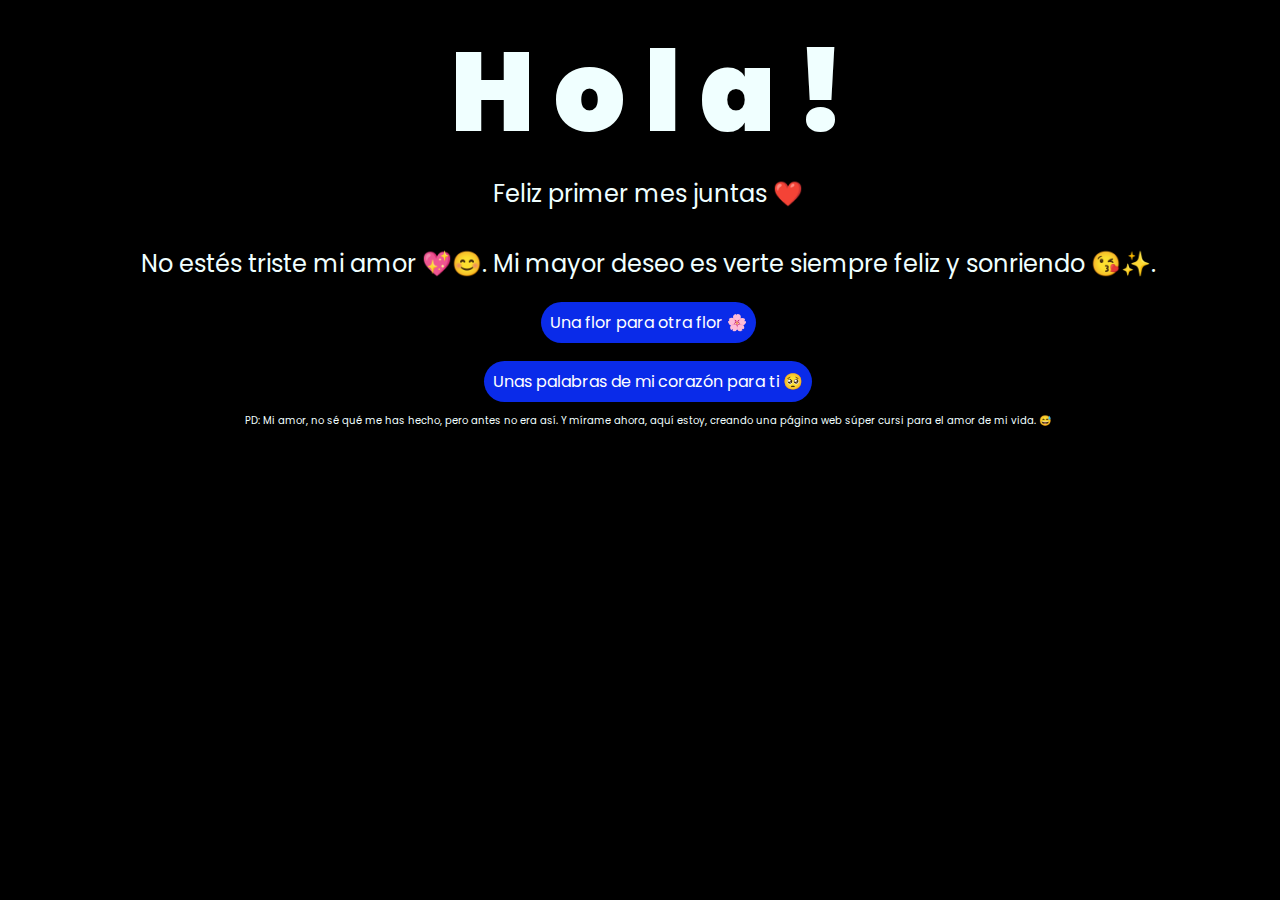
<file: index.html>
<!DOCTYPE html>
<html lang="es">

<head>
    <meta charset="UTF-8">
    <meta http-equiv="X-UA-Compatible" content="IE=edge">
    <meta name="viewport" content="width=device-width, initial-scale=1.0">
    <link rel="stylesheet" href="css/style.css">
    <link rel="icon" href="img/flowers.png" type="image/x-icon">
    <title>Te amo ❤️</title>
</head>

<body>
    <center>
    <div class="greetings">
        <span>H</span>
        <span>o</span>
        <span>l</span>
        <span>a</span>
        <span>!</span>
    </div>
    <div class="description">
        <span>Feliz primer mes juntas ❤️</span>
        <br><br>
        <span>No estés triste mi amor 💖😊. Mi mayor deseo es verte siempre feliz y sonriendo 😘✨.</span>
    </div>
    <div class="button">
        <button class="botones">
            <a href="flower.html" style="color: #fff;">Una flor para otra flor 🌸</a>
        </button>
    </div>
    <p></p>
    <div class="button">
        <button class="botones">
            <a href="carta.html" style="color: #fff;">Unas palabras de mi corazón para ti 🥺</a>
        </button>
    </div>

    <p class="pie">PD: Mi amor, no sé qué me has hecho, pero antes no era así. Y mírame ahora, aquí estoy, creando una página web súper cursi para el amor de mi vida. 😅</p>
    </center>
</body>
</html>
</file>
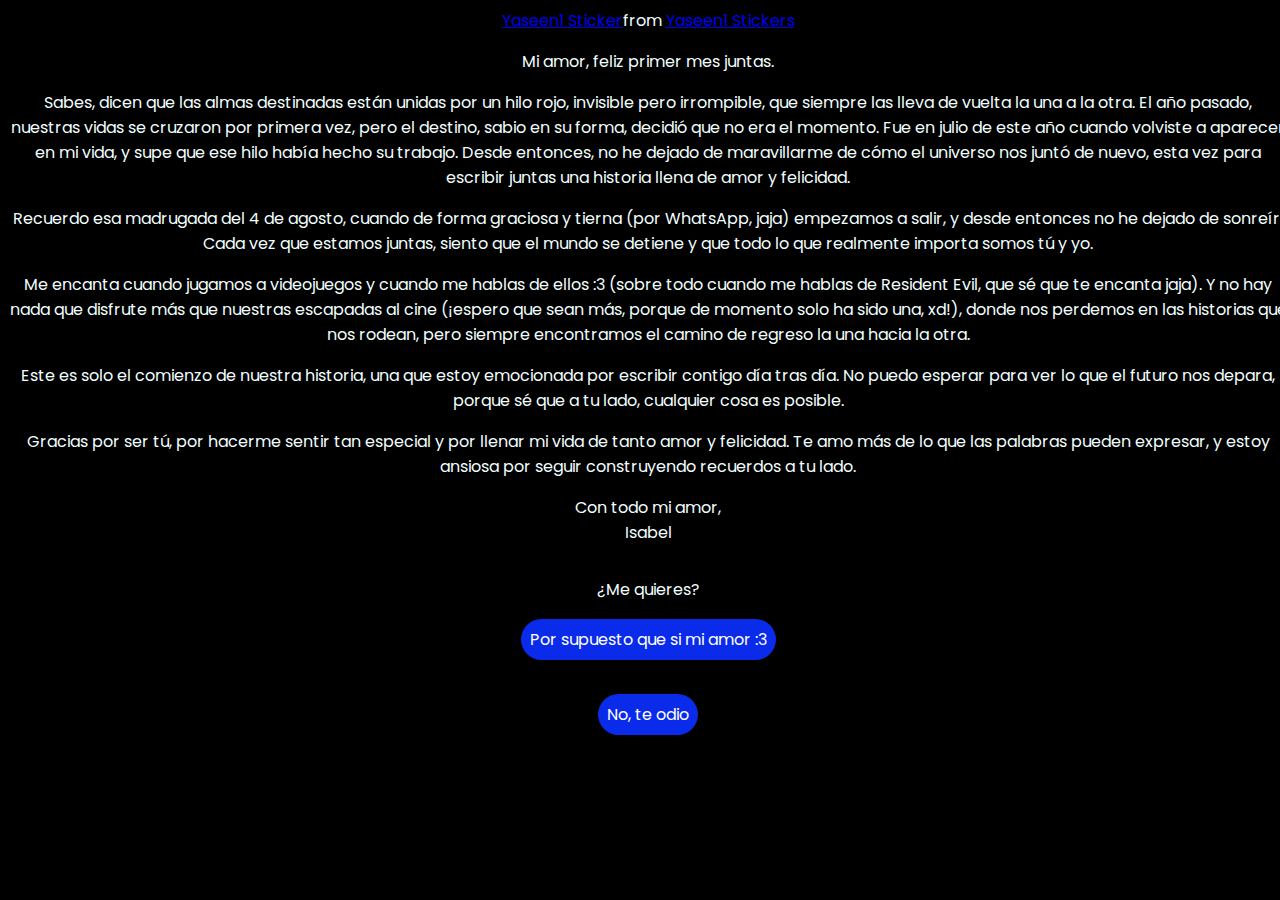
<file: carta.html>
<!DOCTYPE html>
<html lang="es">

<head>
    <meta charset="UTF-8">
    <meta http-equiv="X-UA-Compatible" content="IE=edge">
    <meta name="viewport" content="width=device-width, initial-scale=1.0">
    <link rel="stylesheet" href="css/style.css">
    <link rel="icon" href="img/flowers.png" type="image/x-icon">
    <title>Te amo ❤️</title>
</head>

<body>
    <audio src="sound/SOLO POR VOS.mp3" autoplay></audio>
    <center>
    <div class="tenor-gif-embed" data-postid="25415617" data-share-method="host" data-aspect-ratio="1" data-width="10%"><a href="https://tenor.com/view/yaseen1-gif-25415617">Yaseen1 Sticker</a>from <a href="https://tenor.com/search/yaseen1-stickers">Yaseen1 Stickers</a></div> <script type="text/javascript" async src="https://tenor.com/embed.js"></script>
    <div>
        <p>Mi amor, feliz primer mes juntas.</p> 
        <p>Sabes, dicen que las almas destinadas están unidas por un hilo rojo, invisible pero irrompible, que siempre las lleva de vuelta la una a la otra. El año pasado, nuestras vidas se cruzaron por primera vez, pero el destino, sabio en su forma, decidió que no era el momento. Fue en julio de este año cuando volviste a aparecer en mi vida, y supe que ese hilo había hecho su trabajo. Desde entonces, no he dejado de maravillarme de cómo el universo nos juntó de nuevo, esta vez para escribir juntas una historia llena de amor y felicidad.</p> 
        <p>Recuerdo esa madrugada del 4 de agosto, cuando de forma graciosa y tierna (por WhatsApp, jaja) empezamos a salir, y desde entonces no he dejado de sonreír. Cada vez que estamos juntas, siento que el mundo se detiene y que todo lo que realmente importa somos tú y yo.</p> 
        <p>Me encanta cuando jugamos a videojuegos y cuando me hablas de ellos :3 (sobre todo cuando me hablas de Resident Evil, que sé que te encanta jaja). Y no hay nada que disfrute más que nuestras escapadas al cine (¡espero que sean más, porque de momento solo ha sido una, xd!), donde nos perdemos en las historias que nos rodean, pero siempre encontramos el camino de regreso la una hacia la otra.</p> 
        <p>Este es solo el comienzo de nuestra historia, una que estoy emocionada por escribir contigo día tras día. No puedo esperar para ver lo que el futuro nos depara, porque sé que a tu lado, cualquier cosa es posible.</p> 
        <p>Gracias por ser tú, por hacerme sentir tan especial y por llenar mi vida de tanto amor y felicidad. Te amo más de lo que las palabras pueden expresar, y estoy ansiosa por seguir construyendo recuerdos a tu lado.</p> 
        <p>Con todo mi amor,<br> Isabel</p>
    </div>
</center>
    <p>¿Me quieres?</p>
    <div class="button">
        <button class="botones">
            <a href="si.html" style="color: #fff;">Por supuesto que si mi amor :3</a>
        </button>
    </div>
    <p></p>
    <div class="button">
        <button class="botones">
            <a href="https://www.youtube.com/watch?v=e-tEZ2H5tF8" style="color: #fff;">No, te odio</a>
        </button>
    </div>
</body>
</html>
</file>
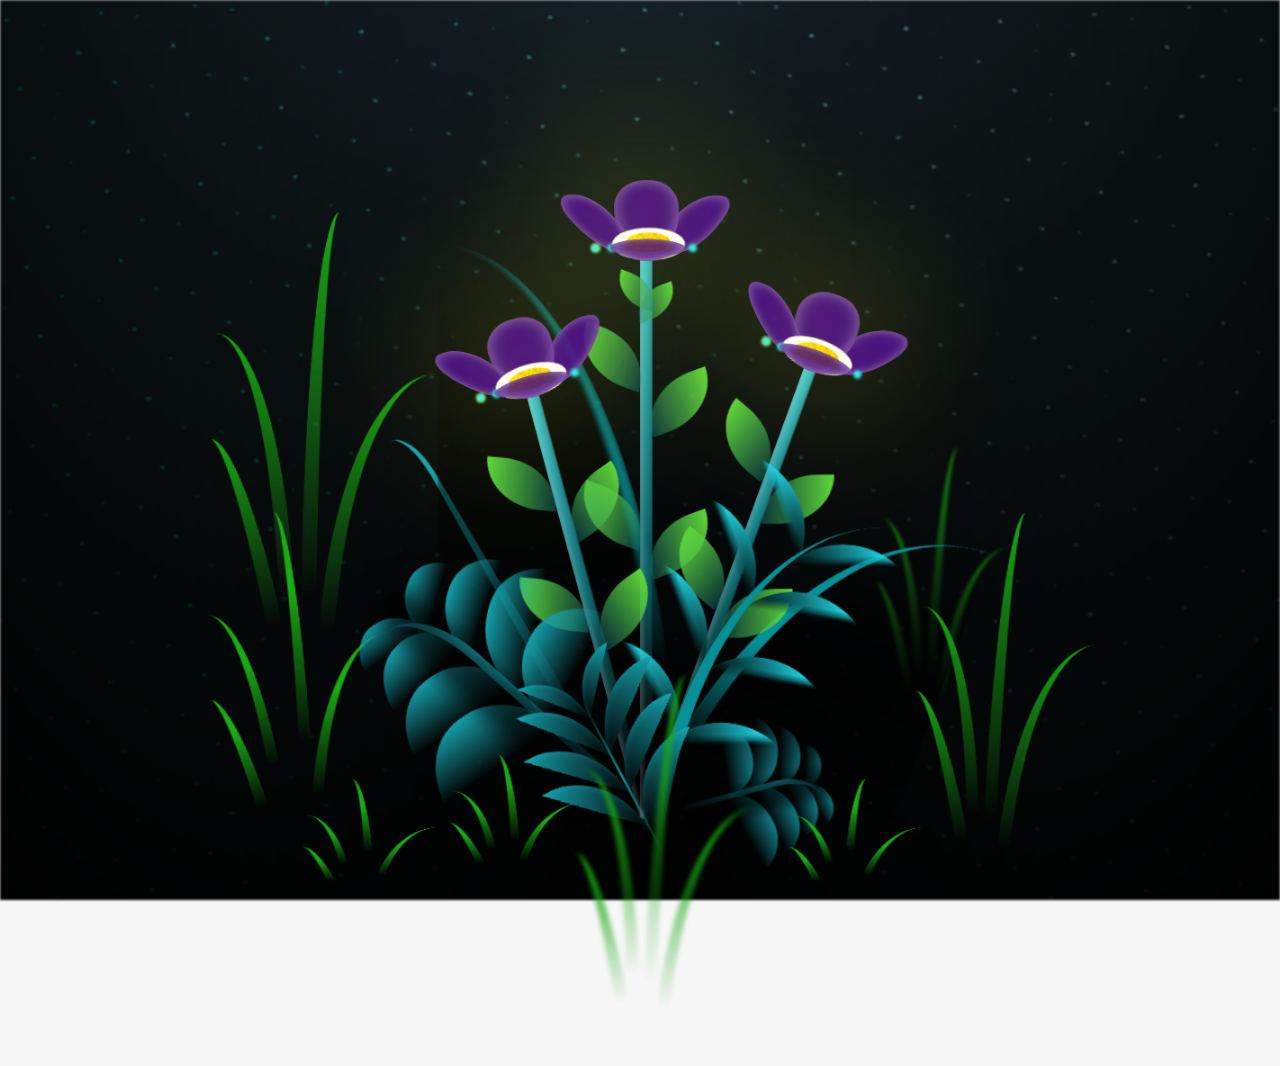
<file: flower.html>
<!DOCTYPE html>
<html lang="es">
  <head>
    <meta charset="UTF-8" />
    <meta http-equiv="X-UA-Compatible" content="IE=edge" />
    <meta name="viewport" content="width=device-width, initial-scale=1.0" />
    <link rel="stylesheet" href="css/main.css" />
    <link rel="icon" href="img/flowers.png" type="image/x-icon" />
    <title>Flor</title>
  </head>
  <body class="container">
    <audio src="sound/ChristianBasso&HaienQiu-Flowers.mp3" autoplay></audio>
    <div id="lyrics">
      
    </div>
    
    <h3 class="titulo">Estas flores moradas son un reflejo de la ternura y la pasión que llenan mi vida desde que estás a mi lado.</h3>
    <div class="night"></div>
    <div class="flowers">
      <div class="flower flower--1">
        <div class="flower__leafs flower__leafs--1">
          <div class="flower__leaf flower__leaf--1"></div>
          <div class="flower__leaf flower__leaf--2"></div>
          <div class="flower__leaf flower__leaf--3"></div>
          <div class="flower__leaf flower__leaf--4"></div>
          <div class="flower__white-circle"></div>

          <div class="flower__light flower__light--1"></div>
          <div class="flower__light flower__light--2"></div>
          <div class="flower__light flower__light--3"></div>
          <div class="flower__light flower__light--4"></div>
          <div class="flower__light flower__light--5"></div>
          <div class="flower__light flower__light--6"></div>
          <div class="flower__light flower__light--7"></div>
          <div class="flower__light flower__light--8"></div>
        </div>
        <div class="flower__line">
          <div class="flower__line__leaf flower__line__leaf--1"></div>
          <div class="flower__line__leaf flower__line__leaf--2"></div>
          <div class="flower__line__leaf flower__line__leaf--3"></div>
          <div class="flower__line__leaf flower__line__leaf--4"></div>
          <div class="flower__line__leaf flower__line__leaf--5"></div>
          <div class="flower__line__leaf flower__line__leaf--6"></div>
        </div>
      </div>

      <div class="flower flower--2">
        <div class="flower__leafs flower__leafs--2">
          <div class="flower__leaf flower__leaf--1"></div>
          <div class="flower__leaf flower__leaf--2"></div>
          <div class="flower__leaf flower__leaf--3"></div>
          <div class="flower__leaf flower__leaf--4"></div>
          <div class="flower__white-circle"></div>

          <div class="flower__light flower__light--1"></div>
          <div class="flower__light flower__light--2"></div>
          <div class="flower__light flower__light--3"></div>
          <div class="flower__light flower__light--4"></div>
          <div class="flower__light flower__light--5"></div>
          <div class="flower__light flower__light--6"></div>
          <div class="flower__light flower__light--7"></div>
          <div class="flower__light flower__light--8"></div>
        </div>
        <div class="flower__line">
          <div class="flower__line__leaf flower__line__leaf--1"></div>
          <div class="flower__line__leaf flower__line__leaf--2"></div>
          <div class="flower__line__leaf flower__line__leaf--3"></div>
          <div class="flower__line__leaf flower__line__leaf--4"></div>
        </div>
      </div>

      <div class="flower flower--3">
        <div class="flower__leafs flower__leafs--3">
          <div class="flower__leaf flower__leaf--1"></div>
          <div class="flower__leaf flower__leaf--2"></div>
          <div class="flower__leaf flower__leaf--3"></div>
          <div class="flower__leaf flower__leaf--4"></div>
          <div class="flower__white-circle"></div>

          <div class="flower__light flower__light--1"></div>
          <div class="flower__light flower__light--2"></div>
          <div class="flower__light flower__light--3"></div>
          <div class="flower__light flower__light--4"></div>
          <div class="flower__light flower__light--5"></div>
          <div class="flower__light flower__light--6"></div>
          <div class="flower__light flower__light--7"></div>
          <div class="flower__light flower__light--8"></div>
        </div>
        <div class="flower__line">
          <div class="flower__line__leaf flower__line__leaf--1"></div>
          <div class="flower__line__leaf flower__line__leaf--2"></div>
          <div class="flower__line__leaf flower__line__leaf--3"></div>
          <div class="flower__line__leaf flower__line__leaf--4"></div>
        </div>
      </div>

      <div class="grow-ans" style="--d: 1.2s">
        <div class="flower__g-long">
          <div class="flower__g-long__top"></div>
          <div class="flower__g-long__bottom"></div>
        </div>
      </div>

      <div class="growing-grass">
        <div class="flower__grass flower__grass--1">
          <div class="flower__grass--top"></div>
          <div class="flower__grass--bottom"></div>
          <div class="flower__grass__leaf flower__grass__leaf--1"></div>
          <div class="flower__grass__leaf flower__grass__leaf--2"></div>
          <div class="flower__grass__leaf flower__grass__leaf--3"></div>
          <div class="flower__grass__leaf flower__grass__leaf--4"></div>
          <div class="flower__grass__leaf flower__grass__leaf--5"></div>
          <div class="flower__grass__leaf flower__grass__leaf--6"></div>
          <div class="flower__grass__leaf flower__grass__leaf--7"></div>
          <div class="flower__grass__leaf flower__grass__leaf--8"></div>
          <div class="flower__grass__overlay"></div>
        </div>
      </div>

      <div class="growing-grass">
        <div class="flower__grass flower__grass--2">
          <div class="flower__grass--top"></div>
          <div class="flower__grass--bottom"></div>
          <div class="flower__grass__leaf flower__grass__leaf--1"></div>
          <div class="flower__grass__leaf flower__grass__leaf--2"></div>
          <div class="flower__grass__leaf flower__grass__leaf--3"></div>
          <div class="flower__grass__leaf flower__grass__leaf--4"></div>
          <div class="flower__grass__leaf flower__grass__leaf--5"></div>
          <div class="flower__grass__leaf flower__grass__leaf--6"></div>
          <div class="flower__grass__leaf flower__grass__leaf--7"></div>
          <div class="flower__grass__leaf flower__grass__leaf--8"></div>
          <div class="flower__grass__overlay"></div>
        </div>
      </div>

      <div class="grow-ans" style="--d: 2.4s">
        <div class="flower__g-right flower__g-right--1">
          <div class="leaf"></div>
        </div>
      </div>

      <div class="grow-ans" style="--d: 2.8s">
        <div class="flower__g-right flower__g-right--2">
          <div class="leaf"></div>
        </div>
      </div>

      <div class="grow-ans" style="--d: 2.8s">
        <div class="flower__g-front">
          <div
            class="flower__g-front__leaf-wrapper flower__g-front__leaf-wrapper--1"
          >
            <div class="flower__g-front__leaf"></div>
          </div>
          <div
            class="flower__g-front__leaf-wrapper flower__g-front__leaf-wrapper--2"
          >
            <div class="flower__g-front__leaf"></div>
          </div>
          <div
            class="flower__g-front__leaf-wrapper flower__g-front__leaf-wrapper--3"
          >
            <div class="flower__g-front__leaf"></div>
          </div>
          <div
            class="flower__g-front__leaf-wrapper flower__g-front__leaf-wrapper--4"
          >
            <div class="flower__g-front__leaf"></div>
          </div>
          <div
            class="flower__g-front__leaf-wrapper flower__g-front__leaf-wrapper--5"
          >
            <div class="flower__g-front__leaf"></div>
          </div>
          <div
            class="flower__g-front__leaf-wrapper flower__g-front__leaf-wrapper--6"
          >
            <div class="flower__g-front__leaf"></div>
          </div>
          <div
            class="flower__g-front__leaf-wrapper flower__g-front__leaf-wrapper--7"
          >
            <div class="flower__g-front__leaf"></div>
          </div>
          <div
            class="flower__g-front__leaf-wrapper flower__g-front__leaf-wrapper--8"
          >
            <div class="flower__g-front__leaf"></div>
          </div>
          <div class="flower__g-front__line"></div>
        </div>
      </div>

      <div class="grow-ans" style="--d: 3.2s">
        <div class="flower__g-fr">
          <div class="leaf"></div>
          <div class="flower__g-fr__leaf flower__g-fr__leaf--1"></div>
          <div class="flower__g-fr__leaf flower__g-fr__leaf--2"></div>
          <div class="flower__g-fr__leaf flower__g-fr__leaf--3"></div>
          <div class="flower__g-fr__leaf flower__g-fr__leaf--4"></div>
          <div class="flower__g-fr__leaf flower__g-fr__leaf--5"></div>
          <div class="flower__g-fr__leaf flower__g-fr__leaf--6"></div>
          <div class="flower__g-fr__leaf flower__g-fr__leaf--7"></div>
          <div class="flower__g-fr__leaf flower__g-fr__leaf--8"></div>
        </div>
      </div>

      <div class="long-g long-g--0">
        <div class="grow-ans" style="--d: 3s">
          <div class="leaf leaf--0"></div>
        </div>
        <div class="grow-ans" style="--d: 2.2s">
          <div class="leaf leaf--1"></div>
        </div>
        <div class="grow-ans" style="--d: 3.4s">
          <div class="leaf leaf--2"></div>
        </div>
        <div class="grow-ans" style="--d: 3.6s">
          <div class="leaf leaf--3"></div>
        </div>
      </div>

      <div class="long-g long-g--1">
        <div class="grow-ans" style="--d: 3.6s">
          <div class="leaf leaf--0"></div>
        </div>
        <div class="grow-ans" style="--d: 3.8s">
          <div class="leaf leaf--1"></div>
        </div>
        <div class="grow-ans" style="--d: 4s">
          <div class="leaf leaf--2"></div>
        </div>
        <div class="grow-ans" style="--d: 4.2s">
          <div class="leaf leaf--3"></div>
        </div>
      </div>

      <div class="long-g long-g--2">
        <div class="grow-ans" style="--d: 4s">
          <div class="leaf leaf--0"></div>
        </div>
        <div class="grow-ans" style="--d: 4.2s">
          <div class="leaf leaf--1"></div>
        </div>
        <div class="grow-ans" style="--d: 4.4s">
          <div class="leaf leaf--2"></div>
        </div>
        <div class="grow-ans" style="--d: 4.6s">
          <div class="leaf leaf--3"></div>
        </div>
      </div>

      <div class="long-g long-g--3">
        <div class="grow-ans" style="--d: 4s">
          <div class="leaf leaf--0"></div>
        </div>
        <div class="grow-ans" style="--d: 4.2s">
          <div class="leaf leaf--1"></div>
        </div>
        <div class="grow-ans" style="--d: 3s">
          <div class="leaf leaf--2"></div>
        </div>
        <div class="grow-ans" style="--d: 3.6s">
          <div class="leaf leaf--3"></div>
        </div>
      </div>

      <div class="long-g long-g--4">
        <div class="grow-ans" style="--d: 4s">
          <div class="leaf leaf--0"></div>
        </div>
        <div class="grow-ans" style="--d: 4.2s">
          <div class="leaf leaf--1"></div>
        </div>
        <div class="grow-ans" style="--d: 3s">
          <div class="leaf leaf--2"></div>
        </div>
        <div class="grow-ans" style="--d: 3.6s">
          <div class="leaf leaf--3"></div>
        </div>
      </div>

      <div class="long-g long-g--5">
        <div class="grow-ans" style="--d: 4s">
          <div class="leaf leaf--0"></div>
        </div>
        <div class="grow-ans" style="--d: 4.2s">
          <div class="leaf leaf--1"></div>
        </div>
        <div class="grow-ans" style="--d: 3s">
          <div class="leaf leaf--2"></div>
        </div>
        <div class="grow-ans" style="--d: 3.6s">
          <div class="leaf leaf--3"></div>
        </div>
      </div>

      <div class="long-g long-g--6">
        <div class="grow-ans" style="--d: 4.2s">
          <div class="leaf leaf--0"></div>
        </div>
        <div class="grow-ans" style="--d: 4.4s">
          <div class="leaf leaf--1"></div>
        </div>
        <div class="grow-ans" style="--d: 4.6s">
          <div class="leaf leaf--2"></div>
        </div>
        <div class="grow-ans" style="--d: 4.8s">
          <div class="leaf leaf--3"></div>
        </div>
      </div>

      <div class="long-g long-g--7">
        <div class="grow-ans" style="--d: 3s">
          <div class="leaf leaf--0"></div>
        </div>
        <div class="grow-ans" style="--d: 3.2s">
          <div class="leaf leaf--1"></div>
        </div>
        <div class="grow-ans" style="--d: 3.5s">
          <div class="leaf leaf--2"></div>
        </div>
        <div class="grow-ans" style="--d: 3.6s">
          <div class="leaf leaf--3"></div>
        </div>
      </div>
    </div>
    <script src="anim.js"></script>
    <script src="main.js"></script>
  </body>
</html>
</file>
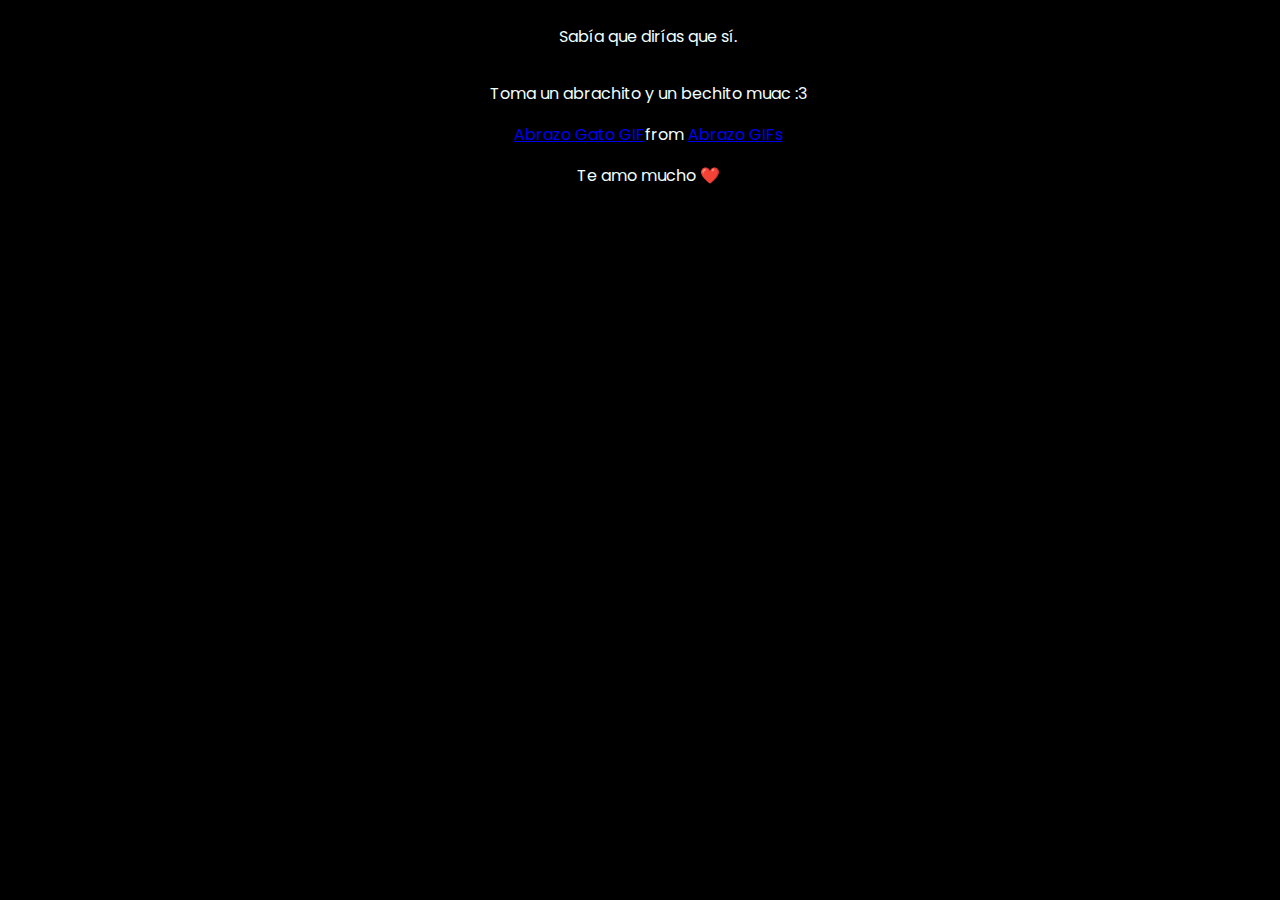
<file: si.html>
<!DOCTYPE html>
<html lang="es">

<head>
    <meta charset="UTF-8">
    <meta http-equiv="X-UA-Compatible" content="IE=edge">
    <meta name="viewport" content="width=device-width, initial-scale=1.0">
    <link rel="stylesheet" href="css/style.css">
    <link rel="icon" href="img/flowers.png" type="image/x-icon">
    <title>Te amo ❤️</title>
</head>

<body>
    <p>Sabía que dirías que sí.</p>
    <p>Toma un abrachito y un bechito muac :3</p>
    <div class="tenor-gif-embed" data-postid="12957105" data-share-method="host" data-aspect-ratio="1.7734" data-width="50%"><a href="https://tenor.com/view/abrazo-gato-kiss-kisses-gif-12957105">Abrazo Gato GIF</a>from <a href="https://tenor.com/search/abrazo-gifs">Abrazo GIFs</a></div> <script type="text/javascript" async src="https://tenor.com/embed.js"></script>
    <p>Te amo mucho ❤️</p>
</body>
</html>
</file>
<file: css/style.css>
@import url('https://fonts.googleapis.com/css2?family=Poppins:ital,wght@0,500;1,900&display=swap');
*{
    font-family: 'Poppins',cursive;
}

.pie{
    font-size: 10px;
}

body{
    color: azure;
    width: 100%;
    height: 100%;
    display: flex;
    flex-direction: column;
    align-items: center;
    justify-content: center;
    background-color: black;
    /* padding-top: -30; */
}

.botones{
    padding: 9px;
    border-radius: 80px;
    background-color: transparent;
    border: none;
}

.botones a{
    background-color: #0a2be9;
    padding: 9px;
    border-radius: 80px;
    -webkit-border-radius: 80px;
    -moz-border-radius: 80px;
    -ms-border-radius: 80px;
    -o-border-radius: 80px;

}

.botones a:focus{
    background-color: rgb(50, 194, 194);
}

.greetings{
    font-size: 7rem;
    font-weight: 900;
}
.greetings > span{
    animation: glow 2.5s ease-in-out infinite;
}
@keyframes glow{
    0%, 100%{
        color: #fff;
        text-shadow: 0 0 12px #39c6d6, 0 0 50px #39c6d6, 0 0 100px #39c6d6;
    }
    10%, 90%{
        color: #111;
        text-shadow: none;
    }
}
.greetings > span:nth-child(2){
    animation-delay: .2s ;
}
.greetings > span:nth-child(3){
    animation-delay: .4s ;
}
.greetings > span:nth-child(4){
    animation-delay: .6s;
}
.greetings > span:nth-child(5){
    animation-delay: .8s;
}
.greetings > span:nth-child(6){
    animation-delay: 1s;
}

.description{
    font-size: 1.5rem;
    margin-bottom: 20px;
}

.button a{
    text-decoration: none;
    font-size: 1rem;
    color: #111;
}

@media screen and (max-width:574px){
    .greetings{
        display: block;
        font-size: 4rem;
        font-weight: 800;
        text-align: center;
    }
    .description{
        font-size: 2rem;
    }
    
    .button a{
        font-size: 1rem;
    }
}
</file>
<file: css/main.css>
*,
*::after,
*::before {
  padding: 0;
  margin: 0;
  box-sizing: border-box;
}

:root {
  --dark-color: #000;
}

body {
  display: flex;
  align-items: flex-end;
  justify-content: center;
  min-height: 100vh;
  background-color: var(--dark-color);
  overflow: hidden;
  perspective: 1000px;
}

#lyrics {
  font-size: 28px;
  font-family: "Franklin Gothic Medium", "Arial Narrow", Arial, sans-serif;
  color: white;
  position: absolute;
  margin-bottom: 20%;
  z-index: 1;
  font-weight: bold;
  letter-spacing: 4px;
}
@media only screen and (max-width: 600px) {
  /* Estilos específicos para dispositivos con un ancho máximo de 600px */
  #lyrics {
      font-size: 14px; /* Reduce el tamaño del texto para dispositivos más pequeños */
      margin-bottom: 530px;
      letter-spacing: 3px;
  }

}
.titulo {
  margin-bottom: 180px;
  font-family: "Arial Narrow", Arial, sans-serif;
  color: yellow;
  position: absolute;
  font-weight: bold;
  letter-spacing: 10px;
  opacity: 0;
  animation: fadeIn 3s ease-in-out forwards;
  text-align: center;
}
@keyframes fadeIn {
  from {
    opacity: 0;
  }
  to {
    opacity: 1;
  }
}

.night {
  z-index: -1;
  position: absolute;
  left: 50%;
  top: 0;
  transform: translateX(-50%);
  width: 100%;
  height: 100%;
  filter: blur(0.1vmin);
  background-image: radial-gradient(
      ellipse at top,
      transparent 0%,
      var(--dark-color)
    ),
    radial-gradient(
      ellipse at bottom,
      var(--dark-color),
      rgba(145, 233, 255, 0.2)
    ),
    repeating-linear-gradient(
      220deg,
      rgb(0, 0, 0) 0px,
      rgb(0, 0, 0) 19px,
      transparent 19px,
      transparent 22px
    ),
    repeating-linear-gradient(
      189deg,
      rgb(0, 0, 0) 0px,
      rgb(0, 0, 0) 19px,
      transparent 19px,
      transparent 22px
    ),
    repeating-linear-gradient(
      148deg,
      rgb(0, 0, 0) 0px,
      rgb(0, 0, 0) 19px,
      transparent 19px,
      transparent 22px
    ),
    linear-gradient(90deg, rgb(0, 255, 250), rgb(240, 240, 240));
}

.flowers {
  position: relative;
  transform: scale(0.9);
  /*margin-bottom: 100px;
  */
}

@media only screen and (max-width: 600px) {
  /* Estilos específicos para dispositivos con un ancho máximo de 600px */
.flowers {
      font-size: 14px;
      margin-bottom: 35%;
      letter-spacing: 3px;
      transform: scale(1.0);
}

}

.flower {
  position: absolute;
  bottom: 10vmin;
  transform-origin: bottom center;
  z-index: 10;
  --fl-speed: 0.8s;
}
.flower--1 {
  -webkit-animation: moving-flower-1 4s linear infinite;
  animation: moving-flower-1 4s linear infinite;
}
.flower--1 .flower__line {
  height: 70vmin;
  -webkit-animation-delay: 0.3s;
  animation-delay: 0.3s;
}
.flower--1 .flower__line__leaf--1 {
  -webkit-animation: blooming-leaf-right var(--fl-speed) 1.6s backwards;
  animation: blooming-leaf-right var(--fl-speed) 1.6s backwards;
}
.flower--1 .flower__line__leaf--2 {
  -webkit-animation: blooming-leaf-right var(--fl-speed) 1.4s backwards;
  animation: blooming-leaf-right var(--fl-speed) 1.4s backwards;
}
.flower--1 .flower__line__leaf--3 {
  -webkit-animation: blooming-leaf-left var(--fl-speed) 1.2s backwards;
  animation: blooming-leaf-left var(--fl-speed) 1.2s backwards;
}
.flower--1 .flower__line__leaf--4 {
  -webkit-animation: blooming-leaf-left var(--fl-speed) 1s backwards;
  animation: blooming-leaf-left var(--fl-speed) 1s backwards;
}
.flower--1 .flower__line__leaf--5 {
  -webkit-animation: blooming-leaf-right var(--fl-speed) 1.8s backwards;
  animation: blooming-leaf-right var(--fl-speed) 1.8s backwards;
}
.flower--1 .flower__line__leaf--6 {
  -webkit-animation: blooming-leaf-left var(--fl-speed) 2s backwards;
  animation: blooming-leaf-left var(--fl-speed) 2s backwards;
}
.flower--2 {
  left: 50%;
  transform: rotate(20deg);
  -webkit-animation: moving-flower-2 4s linear infinite;
  animation: moving-flower-2 4s linear infinite;
}
.flower--2 .flower__line {
  height: 60vmin;
  -webkit-animation-delay: 0.6s;
  animation-delay: 0.6s;
}
.flower--2 .flower__line__leaf--1 {
  -webkit-animation: blooming-leaf-right var(--fl-speed) 1.9s backwards;
  animation: blooming-leaf-right var(--fl-speed) 1.9s backwards;
}
.flower--2 .flower__line__leaf--2 {
  -webkit-animation: blooming-leaf-right var(--fl-speed) 1.7s backwards;
  animation: blooming-leaf-right var(--fl-speed) 1.7s backwards;
}
.flower--2 .flower__line__leaf--3 {
  -webkit-animation: blooming-leaf-left var(--fl-speed) 1.5s backwards;
  animation: blooming-leaf-left var(--fl-speed) 1.5s backwards;
}
.flower--2 .flower__line__leaf--4 {
  -webkit-animation: blooming-leaf-left var(--fl-speed) 1.3s backwards;
  animation: blooming-leaf-left var(--fl-speed) 1.3s backwards;
}
.flower--3 {
  left: 50%;
  transform: rotate(-15deg);
  -webkit-animation: moving-flower-3 4s linear infinite;
  animation: moving-flower-3 4s linear infinite;
}
.flower--3 .flower__line {
  -webkit-animation-delay: 0.9s;
  animation-delay: 0.9s;
}
.flower--3 .flower__line__leaf--1 {
  -webkit-animation: blooming-leaf-right var(--fl-speed) 2.5s backwards;
  animation: blooming-leaf-right var(--fl-speed) 2.5s backwards;
}
.flower--3 .flower__line__leaf--2 {
  -webkit-animation: blooming-leaf-right var(--fl-speed) 2.3s backwards;
  animation: blooming-leaf-right var(--fl-speed) 2.3s backwards;
}
.flower--3 .flower__line__leaf--3 {
  -webkit-animation: blooming-leaf-left var(--fl-speed) 2.1s backwards;
  animation: blooming-leaf-left var(--fl-speed) 2.1s backwards;
}
.flower--3 .flower__line__leaf--4 {
  -webkit-animation: blooming-leaf-left var(--fl-speed) 1.9s backwards;
  animation: blooming-leaf-left var(--fl-speed) 1.9s backwards;
}
.flower__leafs {
  position: relative;
  -webkit-animation: blooming-flower 2s backwards;
  animation: blooming-flower 2s backwards;
}
.flower__leafs--1 {
  -webkit-animation-delay: 1.1s;
  animation-delay: 1.1s;
}
.flower__leafs--2 {
  -webkit-animation-delay: 1.4s;
  animation-delay: 1.4s;
}
.flower__leafs--3 {
  -webkit-animation-delay: 1.7s;
  animation-delay: 1.7s;
}
.flower__leafs::after {
  content: "";
  position: absolute;
  left: 0;
  top: 0;
  transform: translate(-50%, -100%);
  width: 8vmin;
  height: 8vmin;
  background-color: #f9fd25;
  /* background-color: #fd2525; */
  filter: blur(10vmin);
}
.flower__leaf {
  position: absolute;
  bottom: 0;
  left: 50%;
  width: 8vmin;
  height: 11vmin;
  border-radius: 51% 49% 47% 53%/44% 45% 55% 69%;
  background-color: #253bfd;
  background-color: #440092;
  transform-origin: bottom center;
  opacity: 0.9;
  box-shadow: inset 0 0 2vmin rgba(255, 255, 255, 0.5);
}
.flower__leaf--1 {
  transform: translate(-10%, 1%) rotateY(40deg) rotateX(-50deg);
}
.flower__leaf--2 {
  transform: translate(-50%, -4%) rotateX(40deg);
}
.flower__leaf--3 {
  transform: translate(-90%, 0%) rotateY(45deg) rotateX(50deg);
}
.flower__leaf--4 {
  width: 8vmin;
  height: 8vmin;
  transform-origin: bottom left;
  border-radius: 4vmin 10vmin 4vmin 4vmin;
  transform: translate(0%, 18%) rotateX(70deg) rotate(-43deg);
  background-color: #41017c;
  z-index: 1;
  opacity: 0.8;
}
.flower__white-circle {
  position: absolute;
  left: -3.5vmin;
  top: -3vmin;
  width: 9vmin;
  height: 4vmin;
  border-radius: 50%;
  background-color: #fff;
}
.flower__white-circle::after {
  content: "";
  position: absolute;
  left: 50%;
  top: 45%;
  transform: translate(-50%, -50%);
  width: 60%;
  height: 60%;
  border-radius: inherit;
  background-image: repeating-linear-gradient(
      135deg,
      rgba(0, 0, 0, 0.03) 0px,
      rgba(0, 0, 0, 0.03) 1px,
      transparent 1px,
      transparent 12px
    ),
    repeating-linear-gradient(
      45deg,
      rgba(0, 0, 0, 0.03) 0px,
      rgba(0, 0, 0, 0.03) 1px,
      transparent 1px,
      transparent 12px
    ),
    repeating-linear-gradient(
      67.5deg,
      rgba(0, 0, 0, 0.03) 0px,
      rgba(0, 0, 0, 0.03) 1px,
      transparent 1px,
      transparent 12px
    ),
    repeating-linear-gradient(
      135deg,
      rgba(0, 0, 0, 0.03) 0px,
      rgba(0, 0, 0, 0.03) 1px,
      transparent 1px,
      transparent 12px
    ),
    repeating-linear-gradient(
      45deg,
      rgba(0, 0, 0, 0.03) 0px,
      rgba(0, 0, 0, 0.03) 1px,
      transparent 1px,
      transparent 12px
    ),
    repeating-linear-gradient(
      112.5deg,
      rgba(0, 0, 0, 0.03) 0px,
      rgba(0, 0, 0, 0.03) 1px,
      transparent 1px,
      transparent 12px
    ),
    repeating-linear-gradient(
      112.5deg,
      rgba(0, 0, 0, 0.03) 0px,
      rgba(0, 0, 0, 0.03) 1px,
      transparent 1px,
      transparent 12px
    ),
    repeating-linear-gradient(
      45deg,
      rgba(0, 0, 0, 0.03) 0px,
      rgba(0, 0, 0, 0.03) 1px,
      transparent 1px,
      transparent 12px
    ),
    repeating-linear-gradient(
      22.5deg,
      rgba(0, 0, 0, 0.03) 0px,
      rgba(0, 0, 0, 0.03) 1px,
      transparent 1px,
      transparent 12px
    ),
    repeating-linear-gradient(
      45deg,
      rgba(0, 0, 0, 0.03) 0px,
      rgba(0, 0, 0, 0.03) 1px,
      transparent 1px,
      transparent 12px
    ),
    repeating-linear-gradient(
      22.5deg,
      rgba(0, 0, 0, 0.03) 0px,
      rgba(0, 0, 0, 0.03) 1px,
      transparent 1px,
      transparent 12px
    ),
    repeating-linear-gradient(
      135deg,
      rgba(0, 0, 0, 0.03) 0px,
      rgba(0, 0, 0, 0.03) 1px,
      transparent 1px,
      transparent 12px
    ),
    repeating-linear-gradient(
      157.5deg,
      rgba(0, 0, 0, 0.03) 0px,
      rgba(0, 0, 0, 0.03) 1px,
      transparent 1px,
      transparent 12px
    ),
    repeating-linear-gradient(
      67.5deg,
      rgba(0, 0, 0, 0.03) 0px,
      rgba(0, 0, 0, 0.03) 1px,
      transparent 1px,
      transparent 12px
    ),
    repeating-linear-gradient(
      67.5deg,
      rgba(0, 0, 0, 0.03) 0px,
      rgba(0, 0, 0, 0.03) 1px,
      transparent 1px,
      transparent 12px
    ),
    linear-gradient(90deg, rgb(255, 235, 18), rgb(255, 206, 0));
}
.flower__line {
  height: 55vmin;
  width: 1.5vmin;
  background-image: linear-gradient(
      to left,
      rgba(0, 0, 0, 0.2),
      transparent,
      rgba(255, 255, 255, 0.2)
    ),
    linear-gradient(to top, transparent 10%, #14757a, #39c6d6);
  box-shadow: inset 0 0 2px rgba(0, 0, 0, 0.5);
  -webkit-animation: grow-flower-tree 4s backwards;
  animation: grow-flower-tree 4s backwards;
}
.flower__line__leaf {
  --w: 7vmin;
  --h: calc(var(--w) + 2vmin);
  position: absolute;
  top: 20%;
  left: 90%;
  width: var(--w);
  height: var(--h);
  border-top-right-radius: var(--h);
  border-bottom-left-radius: var(--h);
  background-image: linear-gradient(to top, rgba(20, 117, 122, 0.4), #5ed639);
}
.flower__line__leaf--1 {
  transform: rotate(70deg) rotateY(30deg);
}
.flower__line__leaf--2 {
  top: 45%;
  transform: rotate(70deg) rotateY(30deg);
}
.flower__line__leaf--3,
.flower__line__leaf--4,
.flower__line__leaf--6 {
  border-top-right-radius: 0;
  border-bottom-left-radius: 0;
  border-top-left-radius: var(--h);
  border-bottom-right-radius: var(--h);
  left: -460%;
  top: 12%;
  transform: rotate(-70deg) rotateY(30deg);
}
.flower__line__leaf--4 {
  top: 40%;
}
.flower__line__leaf--5 {
  top: 0;
  transform-origin: left;
  transform: rotate(70deg) rotateY(30deg) scale(0.6);
}
.flower__line__leaf--6 {
  top: -2%;
  left: -450%;
  transform-origin: right;
  transform: rotate(-70deg) rotateY(30deg) scale(0.6);
}
.flower__light {
  position: absolute;
  bottom: 0vmin;
  width: 1vmin;
  height: 1vmin;
  background-color: rgb(255, 251, 0);
  border-radius: 50%;
  filter: blur(0.2vmin);
  -webkit-animation: light-ans 4s linear infinite backwards;
  animation: light-ans 4s linear infinite backwards;
}
.flower__light:nth-child(odd) {
  background-color: #23f0ff;
}
.flower__light--1 {
  left: -2vmin;
  -webkit-animation-delay: 1s;
  animation-delay: 1s;
}
.flower__light--2 {
  left: 3vmin;
  -webkit-animation-delay: 0.5s;
  animation-delay: 0.5s;
}
.flower__light--3 {
  left: -6vmin;
  -webkit-animation-delay: 0.3s;
  animation-delay: 0.3s;
}
.flower__light--4 {
  left: 6vmin;
  -webkit-animation-delay: 0.9s;
  animation-delay: 0.9s;
}
.flower__light--5 {
  left: -1vmin;
  -webkit-animation-delay: 1.5s;
  animation-delay: 1.5s;
}
.flower__light--6 {
  left: -4vmin;
  -webkit-animation-delay: 3s;
  animation-delay: 3s;
}
.flower__light--7 {
  left: 3vmin;
  -webkit-animation-delay: 2s;
  animation-delay: 2s;
}
.flower__light--8 {
  left: -6vmin;
  -webkit-animation-delay: 3.5s;
  animation-delay: 3.5s;
}
.flower__grass {
  --c: #159faa;
  --line-w: 1.5vmin;
  position: absolute;
  bottom: 12vmin;
  left: -7vmin;
  display: flex;
  flex-direction: column;
  align-items: flex-end;
  z-index: 20;
  transform-origin: bottom center;
  transform: rotate(-48deg) rotateY(40deg);
}
.flower__grass--1 {
  -webkit-animation: moving-grass 2s linear infinite;
  animation: moving-grass 2s linear infinite;
}
.flower__grass--2 {
  left: 2vmin;
  bottom: 10vmin;
  transform: scale(0.5) rotate(75deg) rotateX(10deg) rotateY(-200deg);
  opacity: 0.8;
  z-index: 0;
  -webkit-animation: moving-grass--2 1.5s linear infinite;
  animation: moving-grass--2 1.5s linear infinite;
}
.flower__grass--top {
  width: 7vmin;
  height: 10vmin;
  border-top-right-radius: 100%;
  border-right: var(--line-w) solid var(--c);
  transform-origin: bottom center;
  transform: rotate(-2deg);
}
.flower__grass--bottom {
  margin-top: -2px;
  width: var(--line-w);
  height: 25vmin;
  background-image: linear-gradient(to top, transparent, var(--c));
}
.flower__grass__leaf {
  --size: 10vmin;
  position: absolute;
  width: calc(var(--size) * 2.1);
  height: var(--size);
  border-top-left-radius: var(--size);
  border-top-right-radius: var(--size);
  background-image: linear-gradient(
    to top,
    transparent,
    transparent 30%,
    var(--c)
  );
  z-index: 100;
}
.flower__grass__leaf--1 {
  top: -6%;
  left: 30%;
  --size: 6vmin;
  transform: rotate(-20deg);
  -webkit-animation: growing-grass-ans--1 2s 2.6s backwards;
  animation: growing-grass-ans--1 2s 2.6s backwards;
}
@-webkit-keyframes growing-grass-ans--1 {
  0% {
    transform-origin: bottom left;
    transform: rotate(-20deg) scale(0);
  }
}
@keyframes growing-grass-ans--1 {
  0% {
    transform-origin: bottom left;
    transform: rotate(-20deg) scale(0);
  }
}
.flower__grass__leaf--2 {
  top: -5%;
  left: -110%;
  --size: 6vmin;
  transform: rotate(10deg);
  -webkit-animation: growing-grass-ans--2 2s 2.4s linear backwards;
  animation: growing-grass-ans--2 2s 2.4s linear backwards;
}
@-webkit-keyframes growing-grass-ans--2 {
  0% {
    transform-origin: bottom right;
    transform: rotate(10deg) scale(0);
  }
}
@keyframes growing-grass-ans--2 {
  0% {
    transform-origin: bottom right;
    transform: rotate(10deg) scale(0);
  }
}
.flower__grass__leaf--3 {
  top: 5%;
  left: 60%;
  --size: 8vmin;
  transform: rotate(-18deg) rotateX(-20deg);
  -webkit-animation: growing-grass-ans--3 2s 2.2s linear backwards;
  animation: growing-grass-ans--3 2s 2.2s linear backwards;
}
@-webkit-keyframes growing-grass-ans--3 {
  0% {
    transform-origin: bottom left;
    transform: rotate(-18deg) rotateX(-20deg) scale(0);
  }
}
@keyframes growing-grass-ans--3 {
  0% {
    transform-origin: bottom left;
    transform: rotate(-18deg) rotateX(-20deg) scale(0);
  }
}
.flower__grass__leaf--4 {
  top: 6%;
  left: -135%;
  --size: 8vmin;
  transform: rotate(2deg);
  -webkit-animation: growing-grass-ans--4 2s 2s linear backwards;
  animation: growing-grass-ans--4 2s 2s linear backwards;
}
@-webkit-keyframes growing-grass-ans--4 {
  0% {
    transform-origin: bottom right;
    transform: rotate(2deg) scale(0);
  }
}
@keyframes growing-grass-ans--4 {
  0% {
    transform-origin: bottom right;
    transform: rotate(2deg) scale(0);
  }
}
.flower__grass__leaf--5 {
  top: 20%;
  left: 60%;
  --size: 10vmin;
  transform: rotate(-24deg) rotateX(-20deg);
  -webkit-animation: growing-grass-ans--5 2s 1.8s linear backwards;
  animation: growing-grass-ans--5 2s 1.8s linear backwards;
}
@-webkit-keyframes growing-grass-ans--5 {
  0% {
    transform-origin: bottom left;
    transform: rotate(-24deg) rotateX(-20deg) scale(0);
  }
}
@keyframes growing-grass-ans--5 {
  0% {
    transform-origin: bottom left;
    transform: rotate(-24deg) rotateX(-20deg) scale(0);
  }
}
.flower__grass__leaf--6 {
  top: 22%;
  left: -180%;
  --size: 10vmin;
  transform: rotate(10deg);
  -webkit-animation: growing-grass-ans--6 2s 1.6s linear backwards;
  animation: growing-grass-ans--6 2s 1.6s linear backwards;
}
@-webkit-keyframes growing-grass-ans--6 {
  0% {
    transform-origin: bottom right;
    transform: rotate(10deg) scale(0);
  }
}
@keyframes growing-grass-ans--6 {
  0% {
    transform-origin: bottom right;
    transform: rotate(10deg) scale(0);
  }
}
.flower__grass__leaf--7 {
  top: 39%;
  left: 70%;
  --size: 10vmin;
  transform: rotate(-10deg);
  -webkit-animation: growing-grass-ans--7 2s 1.4s linear backwards;
  animation: growing-grass-ans--7 2s 1.4s linear backwards;
}
@-webkit-keyframes growing-grass-ans--7 {
  0% {
    transform-origin: bottom left;
    transform: rotate(-10deg) scale(0);
  }
}
@keyframes growing-grass-ans--7 {
  0% {
    transform-origin: bottom left;
    transform: rotate(-10deg) scale(0);
  }
}
.flower__grass__leaf--8 {
  top: 40%;
  left: -215%;
  --size: 11vmin;
  transform: rotate(10deg);
  -webkit-animation: growing-grass-ans--8 2s 1.2s linear backwards;
  animation: growing-grass-ans--8 2s 1.2s linear backwards;
}
@-webkit-keyframes growing-grass-ans--8 {
  0% {
    transform-origin: bottom right;
    transform: rotate(10deg) scale(0);
  }
}
@keyframes growing-grass-ans--8 {
  0% {
    transform-origin: bottom right;
    transform: rotate(10deg) scale(0);
  }
}
.flower__grass__overlay {
  position: absolute;
  top: -10%;
  right: 0%;
  width: 100%;
  height: 100%;
  background-color: rgba(0, 0, 0, 0.6);
  filter: blur(1.5vmin);
  z-index: 100;
}
.flower__g-long {
  --w: 2vmin;
  --h: 6vmin;
  --c: #159faa;
  position: absolute;
  bottom: 10vmin;
  left: -3vmin;
  transform-origin: bottom center;
  transform: rotate(-30deg) rotateY(-20deg);
  display: flex;
  flex-direction: column;
  align-items: flex-end;
  -webkit-animation: flower-g-long-ans 3s linear infinite;
  animation: flower-g-long-ans 3s linear infinite;
}
@-webkit-keyframes flower-g-long-ans {
  0%,
  100% {
    transform: rotate(-30deg) rotateY(-20deg);
  }
  50% {
    transform: rotate(-32deg) rotateY(-20deg);
  }
}
@keyframes flower-g-long-ans {
  0%,
  100% {
    transform: rotate(-30deg) rotateY(-20deg);
  }
  50% {
    transform: rotate(-32deg) rotateY(-20deg);
  }
}
.flower__g-long__top {
  top: calc(var(--h) * -1);
  width: calc(var(--w) + 1vmin);
  height: var(--h);
  border-top-right-radius: 100%;
  border-right: 0.7vmin solid var(--c);
  transform: translate(-0.7vmin, 1vmin);
}
.flower__g-long__bottom {
  width: var(--w);
  height: 50vmin;
  transform-origin: bottom center;
  background-image: linear-gradient(to top, transparent 30%, var(--c));
  box-shadow: inset 0 0 2px rgba(0, 0, 0, 0.5);
  -webkit-clip-path: polygon(35% 0, 65% 1%, 100% 100%, 0% 100%);
  clip-path: polygon(35% 0, 65% 1%, 100% 100%, 0% 100%);
}
.flower__g-right {
  position: absolute;
  bottom: 6vmin;
  left: -2vmin;
  transform-origin: bottom left;
  transform: rotate(20deg);
}
.flower__g-right .leaf {
  width: 30vmin;
  height: 50vmin;
  border-top-left-radius: 100%;
  border-left: 2vmin solid #079097;
  background-image: linear-gradient(
    to bottom,
    transparent,
    var(--dark-color) 60%
  );
  -webkit-mask-image: linear-gradient(to top, transparent 30%, #079097 60%);
}
.flower__g-right--1 {
  -webkit-animation: flower-g-right-ans 2.5s linear infinite;
  animation: flower-g-right-ans 2.5s linear infinite;
}
.flower__g-right--2 {
  left: 5vmin;
  transform: rotateY(-180deg);
  -webkit-animation: flower-g-right-ans--2 3s linear infinite;
  animation: flower-g-right-ans--2 3s linear infinite;
}
.flower__g-right--2 .leaf {
  height: 75vmin;
  filter: blur(0.3vmin);
  opacity: 0.8;
}
@-webkit-keyframes flower-g-right-ans {
  0%,
  100% {
    transform: rotate(20deg);
  }
  50% {
    transform: rotate(24deg) rotateX(-20deg);
  }
}
@keyframes flower-g-right-ans {
  0%,
  100% {
    transform: rotate(20deg);
  }
  50% {
    transform: rotate(24deg) rotateX(-20deg);
  }
}
@-webkit-keyframes flower-g-right-ans--2 {
  0%,
  100% {
    transform: rotateY(-180deg) rotate(0deg) rotateX(-20deg);
  }
  50% {
    transform: rotateY(-180deg) rotate(6deg) rotateX(-20deg);
  }
}
@keyframes flower-g-right-ans--2 {
  0%,
  100% {
    transform: rotateY(-180deg) rotate(0deg) rotateX(-20deg);
  }
  50% {
    transform: rotateY(-180deg) rotate(6deg) rotateX(-20deg);
  }
}
.flower__g-front {
  position: absolute;
  bottom: 6vmin;
  left: 2.5vmin;
  z-index: 100;
  transform-origin: bottom center;
  transform: rotate(-28deg) rotateY(30deg) scale(1.04);
  -webkit-animation: flower__g-front-ans 2s linear infinite;
  animation: flower__g-front-ans 2s linear infinite;
}
@-webkit-keyframes flower__g-front-ans {
  0%,
  100% {
    transform: rotate(-28deg) rotateY(30deg) scale(1.04);
  }
  50% {
    transform: rotate(-35deg) rotateY(40deg) scale(1.04);
  }
}
@keyframes flower__g-front-ans {
  0%,
  100% {
    transform: rotate(-28deg) rotateY(30deg) scale(1.04);
  }
  50% {
    transform: rotate(-35deg) rotateY(40deg) scale(1.04);
  }
}
.flower__g-front__line {
  width: 0.3vmin;
  height: 20vmin;
  background-image: linear-gradient(
    to top,
    transparent,
    #079097,
    transparent 100%
  );
  position: relative;
}
.flower__g-front__leaf-wrapper {
  position: absolute;
  top: 0;
  left: 0;
  transform-origin: bottom left;
  transform: rotate(10deg);
}
.flower__g-front__leaf-wrapper:nth-child(even) {
  left: 0vmin;
  transform: rotateY(-180deg) rotate(5deg);
  -webkit-animation: flower__g-front__leaf-left-ans 1s ease-in backwards;
  animation: flower__g-front__leaf-left-ans 1s ease-in backwards;
}
.flower__g-front__leaf-wrapper:nth-child(odd) {
  -webkit-animation: flower__g-front__leaf-ans 1s ease-in backwards;
  animation: flower__g-front__leaf-ans 1s ease-in backwards;
}
.flower__g-front__leaf-wrapper--1 {
  top: -8vmin;
  transform: scale(0.7);
  -webkit-animation: flower__g-front__leaf-ans 1s 5.5s ease-in backwards !important;
  animation: flower__g-front__leaf-ans 1s 5.5s ease-in backwards !important;
}
.flower__g-front__leaf-wrapper--2 {
  top: -8vmin;
  transform: rotateY(-180deg) scale(0.7) !important;
  -webkit-animation: flower__g-front__leaf-left-ans-2 1s 4.6s ease-in backwards !important;
  animation: flower__g-front__leaf-left-ans-2 1s 4.6s ease-in backwards !important;
}
.flower__g-front__leaf-wrapper--3 {
  top: -3vmin;
  -webkit-animation: flower__g-front__leaf-ans 1s 4.6s ease-in backwards;
  animation: flower__g-front__leaf-ans 1s 4.6s ease-in backwards;
}
.flower__g-front__leaf-wrapper--4 {
  top: -3vmin;
  transform: rotateY(-180deg) scale(0.9) !important;
  -webkit-animation: flower__g-front__leaf-left-ans-2 1s 4.6s ease-in backwards !important;
  animation: flower__g-front__leaf-left-ans-2 1s 4.6s ease-in backwards !important;
}
@-webkit-keyframes flower__g-front__leaf-left-ans-2 {
  0% {
    transform: rotateY(-180deg) scale(0);
  }
}
@keyframes flower__g-front__leaf-left-ans-2 {
  0% {
    transform: rotateY(-180deg) scale(0);
  }
}
.flower__g-front__leaf-wrapper--5,
.flower__g-front__leaf-wrapper--6 {
  top: 2vmin;
}
.flower__g-front__leaf-wrapper--7,
.flower__g-front__leaf-wrapper--8 {
  top: 6.5vmin;
}
.flower__g-front__leaf-wrapper--2 {
  -webkit-animation-delay: 5.2s !important;
  animation-delay: 5.2s !important;
}
.flower__g-front__leaf-wrapper--3 {
  -webkit-animation-delay: 4.9s !important;
  animation-delay: 4.9s !important;
}
.flower__g-front__leaf-wrapper--5 {
  -webkit-animation-delay: 4.3s !important;
  animation-delay: 4.3s !important;
}
.flower__g-front__leaf-wrapper--6 {
  -webkit-animation-delay: 4.1s !important;
  animation-delay: 4.1s !important;
}
.flower__g-front__leaf-wrapper--7 {
  -webkit-animation-delay: 3.8s !important;
  animation-delay: 3.8s !important;
}
.flower__g-front__leaf-wrapper--8 {
  -webkit-animation-delay: 3.5s !important;
  animation-delay: 3.5s !important;
}
@-webkit-keyframes flower__g-front__leaf-ans {
  0% {
    transform: rotate(10deg) scale(0);
  }
}
@keyframes flower__g-front__leaf-ans {
  0% {
    transform: rotate(10deg) scale(0);
  }
}
@-webkit-keyframes flower__g-front__leaf-left-ans {
  0% {
    transform: rotateY(-180deg) rotate(5deg) scale(0);
  }
}
@keyframes flower__g-front__leaf-left-ans {
  0% {
    transform: rotateY(-180deg) rotate(5deg) scale(0);
  }
}
.flower__g-front__leaf {
  width: 10vmin;
  height: 10vmin;
  border-radius: 100% 0% 0% 100%/100% 100% 0% 0%;
  box-shadow: inset 0 2px 1vmin hsla(184deg, 97%, 58%, 0.2);
  background-image: linear-gradient(
      to bottom left,
      transparent,
      var(--dark-color)
    ),
    linear-gradient(to bottom right, #159faa 50%, transparent 50%, transparent);
  -webkit-mask-image: linear-gradient(
    to bottom right,
    #159faa 50%,
    transparent 50%,
    transparent
  );
  mask-image: linear-gradient(
    to bottom right,
    #159faa 50%,
    transparent 50%,
    transparent
  );
}
.flower__g-fr {
  position: absolute;
  bottom: -4vmin;
  left: vmin;
  transform-origin: bottom left;
  z-index: 10;
  -webkit-animation: flower__g-fr-ans 2s linear infinite;
  animation: flower__g-fr-ans 2s linear infinite;
}
@-webkit-keyframes flower__g-fr-ans {
  0%,
  100% {
    transform: rotate(2deg);
  }
  50% {
    transform: rotate(4deg);
  }
}
@keyframes flower__g-fr-ans {
  0%,
  100% {
    transform: rotate(2deg);
  }
  50% {
    transform: rotate(4deg);
  }
}
.flower__g-fr .leaf {
  width: 30vmin;
  height: 50vmin;
  border-top-left-radius: 100%;
  border-left: 2vmin solid #079097;
  -webkit-mask-image: linear-gradient(to top, transparent 25%, #079097 50%);
  position: relative;
  z-index: 1;
}
.flower__g-fr__leaf {
  position: absolute;
  top: 0;
  left: 0;
  width: 10vmin;
  height: 10vmin;
  border-radius: 100% 0% 0% 100%/100% 100% 0% 0%;
  box-shadow: inset 0 2px 1vmin hsla(184deg, 97%, 58%, 0.2);
  background-image: linear-gradient(
      to bottom left,
      transparent,
      var(--dark-color) 98%
    ),
    linear-gradient(to bottom right, #23f0ff 45%, transparent 50%, transparent);
  -webkit-mask-image: linear-gradient(
    135deg,
    #159faa 40%,
    transparent 50%,
    transparent
  );
}
.flower__g-fr__leaf--1 {
  left: 20vmin;
  transform: rotate(45deg);
  -webkit-animation: flower__g-fr-leaft-ans-1 0.5s 5.2s linear backwards;
  animation: flower__g-fr-leaft-ans-1 0.5s 5.2s linear backwards;
}
@-webkit-keyframes flower__g-fr-leaft-ans-1 {
  0% {
    transform-origin: left;
    transform: rotate(45deg) scale(0);
  }
}
@keyframes flower__g-fr-leaft-ans-1 {
  0% {
    transform-origin: left;
    transform: rotate(45deg) scale(0);
  }
}
.flower__g-fr__leaf--2 {
  left: 12vmin;
  top: -7vmin;
  transform: rotate(25deg) rotateY(-180deg);
  -webkit-animation: flower__g-fr-leaft-ans-6 0.5s 5s linear backwards;
  animation: flower__g-fr-leaft-ans-6 0.5s 5s linear backwards;
}
.flower__g-fr__leaf--3 {
  left: 15vmin;
  top: 6vmin;
  transform: rotate(55deg);
  -webkit-animation: flower__g-fr-leaft-ans-5 0.5s 4.8s linear backwards;
  animation: flower__g-fr-leaft-ans-5 0.5s 4.8s linear backwards;
}
.flower__g-fr__leaf--4 {
  left: 6vmin;
  top: -2vmin;
  transform: rotate(25deg) rotateY(-180deg);
  -webkit-animation: flower__g-fr-leaft-ans-6 0.5s 4.6s linear backwards;
  animation: flower__g-fr-leaft-ans-6 0.5s 4.6s linear backwards;
}
.flower__g-fr__leaf--5 {
  left: 10vmin;
  top: 14vmin;
  transform: rotate(55deg);
  -webkit-animation: flower__g-fr-leaft-ans-5 0.5s 4.4s linear backwards;
  animation: flower__g-fr-leaft-ans-5 0.5s 4.4s linear backwards;
}
@-webkit-keyframes flower__g-fr-leaft-ans-5 {
  0% {
    transform-origin: left;
    transform: rotate(55deg) scale(0);
  }
}
@keyframes flower__g-fr-leaft-ans-5 {
  0% {
    transform-origin: left;
    transform: rotate(55deg) scale(0);
  }
}
.flower__g-fr__leaf--6 {
  left: 0vmin;
  top: 6vmin;
  transform: rotate(25deg) rotateY(-180deg);
  -webkit-animation: flower__g-fr-leaft-ans-6 0.5s 4.2s linear backwards;
  animation: flower__g-fr-leaft-ans-6 0.5s 4.2s linear backwards;
}
@-webkit-keyframes flower__g-fr-leaft-ans-6 {
  0% {
    transform-origin: right;
    transform: rotate(25deg) rotateY(-180deg) scale(0);
  }
}
@keyframes flower__g-fr-leaft-ans-6 {
  0% {
    transform-origin: right;
    transform: rotate(25deg) rotateY(-180deg) scale(0);
  }
}
.flower__g-fr__leaf--7 {
  left: 5vmin;
  top: 22vmin;
  transform: rotate(45deg);
  -webkit-animation: flower__g-fr-leaft-ans-7 0.5s 4s linear backwards;
  animation: flower__g-fr-leaft-ans-7 0.5s 4s linear backwards;
}
@-webkit-keyframes flower__g-fr-leaft-ans-7 {
  0% {
    transform-origin: left;
    transform: rotate(45deg) scale(0);
  }
}
@keyframes flower__g-fr-leaft-ans-7 {
  0% {
    transform-origin: left;
    transform: rotate(45deg) scale(0);
  }
}
.flower__g-fr__leaf--8 {
  left: -4vmin;
  top: 15vmin;
  transform: rotate(15deg) rotateY(-180deg);
  -webkit-animation: flower__g-fr-leaft-ans-8 0.5s 3.8s linear backwards;
  animation: flower__g-fr-leaft-ans-8 0.5s 3.8s linear backwards;
}
@-webkit-keyframes flower__g-fr-leaft-ans-8 {
  0% {
    transform-origin: right;
    transform: rotate(15deg) rotateY(-180deg) scale(0);
  }
}
@keyframes flower__g-fr-leaft-ans-8 {
  0% {
    transform-origin: right;
    transform: rotate(15deg) rotateY(-180deg) scale(0);
  }
}

.long-g {
  position: absolute;
  bottom: 25vmin;
  left: -42vmin;
  transform-origin: bottom left;
}
.long-g--1 {
  bottom: 0vmin;
  transform: scale(0.8) rotate(-5deg);
}
.long-g--1 .leaf {
  -webkit-mask-image: linear-gradient(
    to top,
    transparent 40%,
    #079097 80%
  ) !important;
}
.long-g--1 .leaf--1 {
  --w: 5vmin;
  --h: 60vmin;
  left: -2vmin;
  transform: rotate(3deg) rotateY(-180deg);
}
.long-g--2,
.long-g--3 {
  bottom: -3vmin;
  left: -35vmin;
  transform-origin: center;
  transform: scale(0.6) rotateX(60deg);
}
.long-g--2 .leaf,
.long-g--3 .leaf {
  -webkit-mask-image: linear-gradient(
    to top,
    transparent 50%,
    #079097 80%
  ) !important;
}
.long-g--2 .leaf--1,
.long-g--3 .leaf--1 {
  left: -1vmin;
  transform: rotateY(-180deg);
}
.long-g--3 {
  left: -17vmin;
  bottom: 0vmin;
}
.long-g--3 .leaf {
  -webkit-mask-image: linear-gradient(
    to top,
    transparent 40%,
    #079097 80%
  ) !important;
}
.long-g--4 {
  left: 25vmin;
  bottom: -3vmin;
  transform-origin: center;
  transform: scale(0.6) rotateX(60deg);
}
.long-g--4 .leaf {
  -webkit-mask-image: linear-gradient(
    to top,
    transparent 50%,
    #079097 80%
  ) !important;
}
.long-g--5 {
  left: 42vmin;
  bottom: 0vmin;
  transform: scale(0.8) rotate(2deg);
}
.long-g--6 {
  left: 0vmin;
  bottom: -20vmin;
  z-index: 100;
  filter: blur(0.3vmin);
  transform: scale(0.8) rotate(2deg);
}
.long-g--7 {
  left: 35vmin;
  bottom: 20vmin;
  z-index: -1;
  filter: blur(0.3vmin);
  transform: scale(0.6) rotate(2deg);
  opacity: 0.7;
}
.long-g .leaf {
  --w: 15vmin;
  --h: 40vmin;
  --c: #1aaa15;
  position: absolute;
  bottom: 0;
  width: var(--w);
  height: var(--h);
  border-top-left-radius: 100%;
  border-left: 2vmin solid var(--c);
  -webkit-mask-image: linear-gradient(
    to top,
    transparent 20%,
    var(--dark-color)
  );
  transform-origin: bottom center;
}
.long-g .leaf--0 {
  left: 2vmin;
  -webkit-animation: leaf-ans-1 4s linear infinite;
  animation: leaf-ans-1 4s linear infinite;
}
.long-g .leaf--1 {
  --w: 5vmin;
  --h: 60vmin;
  -webkit-animation: leaf-ans-1 4s linear infinite;
  animation: leaf-ans-1 4s linear infinite;
}
.long-g .leaf--2 {
  --w: 10vmin;
  --h: 40vmin;
  left: -0.5vmin;
  bottom: 5vmin;
  transform-origin: bottom left;
  transform: rotateY(-180deg);
  -webkit-animation: leaf-ans-2 3s linear infinite;
  animation: leaf-ans-2 3s linear infinite;
}
.long-g .leaf--3 {
  --w: 5vmin;
  --h: 30vmin;
  left: -1vmin;
  bottom: 3.2vmin;
  transform-origin: bottom left;
  transform: rotate(-10deg) rotateY(-180deg);
  -webkit-animation: leaf-ans-3 3s linear infinite;
  animation: leaf-ans-3 3s linear infinite;
}

@-webkit-keyframes leaf-ans-1 {
  0%,
  100% {
    transform: rotate(-5deg) scale(1);
  }
  50% {
    transform: rotate(5deg) scale(1.1);
  }
}

@keyframes leaf-ans-1 {
  0%,
  100% {
    transform: rotate(-5deg) scale(1);
  }
  50% {
    transform: rotate(5deg) scale(1.1);
  }
}
@-webkit-keyframes leaf-ans-2 {
  0%,
  100% {
    transform: rotateY(-180deg) rotate(5deg);
  }
  50% {
    transform: rotateY(-180deg) rotate(0deg) scale(1.1);
  }
}
@keyframes leaf-ans-2 {
  0%,
  100% {
    transform: rotateY(-180deg) rotate(5deg);
  }
  50% {
    transform: rotateY(-180deg) rotate(0deg) scale(1.1);
  }
}
@-webkit-keyframes leaf-ans-3 {
  0%,
  100% {
    transform: rotate(-10deg) rotateY(-180deg);
  }
  50% {
    transform: rotate(-20deg) rotateY(-180deg);
  }
}
@keyframes leaf-ans-3 {
  0%,
  100% {
    transform: rotate(-10deg) rotateY(-180deg);
  }
  50% {
    transform: rotate(-20deg) rotateY(-180deg);
  }
}
.grow-ans {
  -webkit-animation: grow-ans 2s var(--d) backwards;
  animation: grow-ans 2s var(--d) backwards;
}

@-webkit-keyframes grow-ans {
  0% {
    transform: scale(0);
    opacity: 0;
  }
}

@keyframes grow-ans {
  0% {
    transform: scale(0);
    opacity: 0;
  }
}
@-webkit-keyframes light-ans {
  0% {
    opacity: 0;
    transform: translateY(0vmin);
  }
  25% {
    opacity: 1;
    transform: translateY(-5vmin) translateX(-2vmin);
  }
  50% {
    opacity: 1;
    transform: translateY(-15vmin) translateX(2vmin);
    filter: blur(0.2vmin);
  }
  75% {
    transform: translateY(-20vmin) translateX(-2vmin);
    filter: blur(0.2vmin);
  }
  100% {
    transform: translateY(-30vmin);
    opacity: 0;
    filter: blur(1vmin);
  }
}
@keyframes light-ans {
  0% {
    opacity: 0;
    transform: translateY(0vmin);
  }
  25% {
    opacity: 1;
    transform: translateY(-5vmin) translateX(-2vmin);
  }
  50% {
    opacity: 1;
    transform: translateY(-15vmin) translateX(2vmin);
    filter: blur(0.2vmin);
  }
  75% {
    transform: translateY(-20vmin) translateX(-2vmin);
    filter: blur(0.2vmin);
  }
  100% {
    transform: translateY(-30vmin);
    opacity: 0;
    filter: blur(1vmin);
  }
}
@-webkit-keyframes moving-flower-1 {
  0%,
  100% {
    transform: rotate(2deg);
  }
  50% {
    transform: rotate(-2deg);
  }
}
@keyframes moving-flower-1 {
  0%,
  100% {
    transform: rotate(2deg);
  }
  50% {
    transform: rotate(-2deg);
  }
}
@-webkit-keyframes moving-flower-2 {
  0%,
  100% {
    transform: rotate(18deg);
  }
  50% {
    transform: rotate(14deg);
  }
}
@keyframes moving-flower-2 {
  0%,
  100% {
    transform: rotate(18deg);
  }
  50% {
    transform: rotate(14deg);
  }
}
@-webkit-keyframes moving-flower-3 {
  0%,
  100% {
    transform: rotate(-18deg);
  }
  50% {
    transform: rotate(-20deg) rotateY(-10deg);
  }
}
@keyframes moving-flower-3 {
  0%,
  100% {
    transform: rotate(-18deg);
  }
  50% {
    transform: rotate(-20deg) rotateY(-10deg);
  }
}
@-webkit-keyframes blooming-leaf-right {
  0% {
    transform-origin: left;
    transform: rotate(70deg) rotateY(30deg) scale(0);
  }
}
@keyframes blooming-leaf-right {
  0% {
    transform-origin: left;
    transform: rotate(70deg) rotateY(30deg) scale(0);
  }
}
@-webkit-keyframes blooming-leaf-left {
  0% {
    transform-origin: right;
    transform: rotate(-70deg) rotateY(30deg) scale(0);
  }
}
@keyframes blooming-leaf-left {
  0% {
    transform-origin: right;
    transform: rotate(-70deg) rotateY(30deg) scale(0);
  }
}
@-webkit-keyframes grow-flower-tree {
  0% {
    height: 0;
    border-radius: 1vmin;
  }
}
@keyframes grow-flower-tree {
  0% {
    height: 0;
    border-radius: 1vmin;
  }
}
@-webkit-keyframes blooming-flower {
  0% {
    transform: scale(0);
  }
}
@keyframes blooming-flower {
  0% {
    transform: scale(0);
  }
}
@-webkit-keyframes moving-grass {
  0%,
  100% {
    transform: rotate(-48deg) rotateY(40deg);
  }
  50% {
    transform: rotate(-50deg) rotateY(40deg);
  }
}
@keyframes moving-grass {
  0%,
  100% {
    transform: rotate(-48deg) rotateY(40deg);
  }
  50% {
    transform: rotate(-50deg) rotateY(40deg);
  }
}
@-webkit-keyframes moving-grass--2 {
  0%,
  100% {
    transform: scale(0.5) rotate(75deg) rotateX(10deg) rotateY(-200deg);
  }
  50% {
    transform: scale(0.5) rotate(79deg) rotateX(10deg) rotateY(-200deg);
  }
}
@keyframes moving-grass--2 {
  0%,
  100% {
    transform: scale(0.5) rotate(75deg) rotateX(10deg) rotateY(-200deg);
  }
  50% {
    transform: scale(0.5) rotate(79deg) rotateX(10deg) rotateY(-200deg);
  }
}
.growing-grass {
  -webkit-animation: growing-grass-ans 1s 2s backwards;
  animation: growing-grass-ans 1s 2s backwards;
}

@-webkit-keyframes growing-grass-ans {
  0% {
    transform: scale(0);
  }
}

@keyframes growing-grass-ans {
  0% {
    transform: scale(0);
  }
}
.container * {
  -webkit-animation-play-state: paused !important;
  animation-play-state: paused !important;
} /*# sourceMappingURL=main.css.map */


/* Reset de estilos básicos */
body, h1, p {
  margin: 0;
  padding: 0;
}

/* Estilos generales */
body {
  font-family: 'Arial', sans-serif;
  background-color: #f7f7f7;
  color: #333;
}

.container {
  max-width: 1200px;
  margin: 0 auto;
  padding: 20px;
}

h1 {
  font-size: 2em;
  line-height: 1.5;
  margin-bottom: 20px;
}

/* Media Queries para tamaños de pantalla diferentes */
@media screen and (max-width: 600px) {
  /* Estilos para pantallas pequeñas */
  h1 {
      font-size: 1.5em;
  }
}

@media screen and (min-width: 601px) and (max-width: 1024px) {
  /* Estilos para pantallas medianas */
  h1 {
      font-size: 1.8em;
  }
}

@media screen and (min-width: 1025px) {
  /* Estilos para pantallas grandes */
  h1 {
      font-size: 2em;
  }
}

/* Agregar más estilos según sea necesario */
</file>
